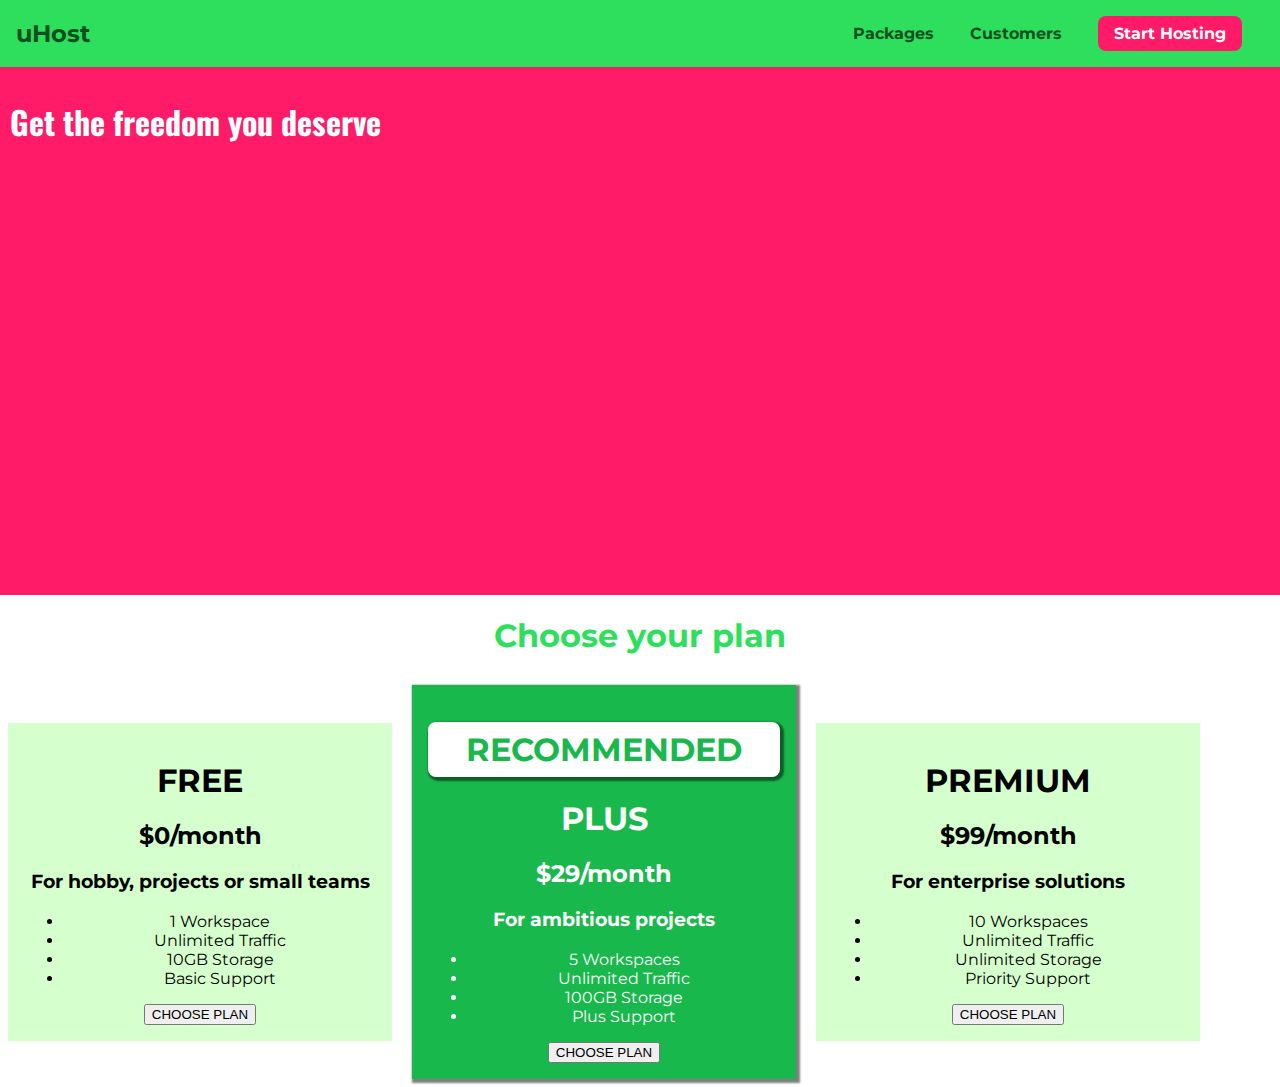
<file: index.html>
<!DOCTYPE html>
<html lang="en">

<head>
    <meta charset="UTF-8">
    <meta http-equiv="X-UA-Compatible" content="IE=edge">
    <meta name="viewport" content="width=device-width, initial-scale=1.0">
    <title>uHost</title>
    <link rel="shortcut icon" href="./favicon.png" type="image/x-icon">
    <!-- Internal CSS example
        <style>
            section {
                background: #ff1b68;
            }
        </style> 
    -->

    <!-- 
        External CSS example
        <link rel="stylesheet" href="./style.css">
     -->

    <link rel="preconnect" href="https://fonts.gstatic.com">
    <link href="https://fonts.googleapis.com/css2?family=Oswald:wght@400&display=swap" rel="stylesheet">
    
    <!-- 
        IMP:
        We have to include alternative font weight (here 700) to use different font-weight (here, font-weight: bold is being used in main_header__brand)
     -->
    <link href="https://fonts.googleapis.com/css2?family=Montserrat:wght@400,700&display=swap" rel="stylesheet">

    <link rel="stylesheet" href="./style.css">
</head>

<body>
    <!-- 
        Emmet shortcuts
        1. Ctrl + / for comment
        2. main>section>h1 for below structure
     -->
    <!-- 
        There can be more than one header in a webpage for example a section header etc
        To target a header we therefore may not use element selector instead what we can do is to use a class selector for example main-header would be nice name to identify the main header of the webpage and section-header for header inside of section elements
     -->
    <header class="main-header">
        <div class="main-header__brand">
            <a href="index.html">uHost</a>
        </div>
        <nav class="main-nav">
            <ul class="main-nav__items">
                <!-- The class name is as per BEM standard/convention -->
                <li class="main-nav__item">
                    <a href="packages/index.html">Packages</a>
                </li>
                <li class="main-nav__item">
                    <a href="customers/index.html">Customers</a>
                </li>
                <!-- 
                    cta = call to action 
                 -->
                <li class="main-nav__item main-nav__item--cta">
                    <a href="start-hosting/index.html">Start Hosting</a>
                </li>
            </ul>
        </nav>
    </header>
    
    <main>
        <!-- 
            Inline CSS example
            <section style="background: #ff1b68;"> 
        -->

        <!-- 
            Multiple CSS classes to an element - We can add more than one class to an element  in the class attribute separated by a space.
            example: <h1 class="c1 c2 c3"> </h1>

            Classes can be reused with multiple elements
            <h1 class="c1"> </h1>
            <h2 class="c1"> </h2>

            id is unique for each web page.
        -->
        <section id="product-overview">
            <h1 class="product-title">Get the freedom you deserve</h1>
        </section>
        <section id="plans">
            <h1 class="section-title">Choose your plan</h1>
            <div>
                <article class="plan">
                    <h1>FREE</h1>
                    <h2>$0/month</h2>
                    <h3>For hobby, projects or small teams</h3>
                    <ul>
                        <li>1 Workspace</li>
                        <li>Unlimited Traffic</li>
                        <li>10GB Storage</li>
                        <li>Basic Support</li>
                    </ul>
                    <div>
                        <button>
                            CHOOSE PLAN
                        </button>
                    </div>
                </article>
                <article class="plan plan--highlighted">
                    <h1 class="plan__annotation">RECOMMENDED</h1>
                    <h1>PLUS</h1>
                    <h2>$29/month</h2>
                    <h3>For ambitious projects</h3>
                    <ul>
                        <li>5 Workspaces</li>
                        <li>Unlimited Traffic</li>
                        <li>100GB Storage</li>
                        <li>Plus Support</li>
                    </ul>
                    <div>
                        <button>
                            CHOOSE PLAN
                        </button>
                    </div>
                </article>
                <article class="plan">
                    <h1>PREMIUM</h1>
                    <h2>$99/month</h2>
                    <h3>For enterprise solutions</h3>
                    <ul>
                        <li>10 Workspaces</li>
                        <li>Unlimited Traffic</li>
                        <li>Unlimited Storage</li>
                        <li>Priority Support</li>
                    </ul>
                    <div>
                        <button>
                            CHOOSE PLAN
                        </button>
                    </div>
                </article>
            </div>
        </section>
    </main>
</body>

</html>
</file>
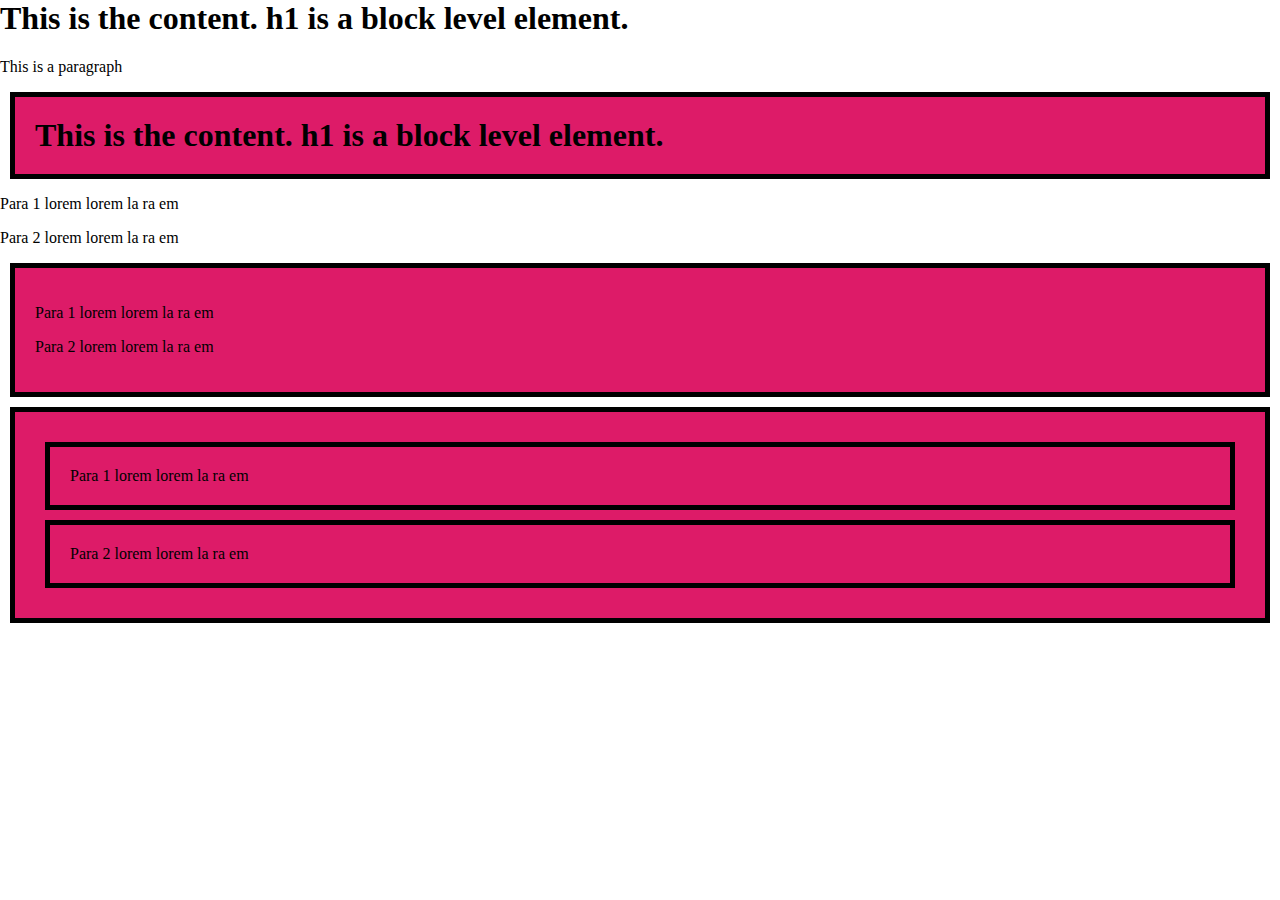
<file: 2. Basics 2 (Box Model and more)/1. BoxModel.html>
<html>
    <head>
        <style>
            
            body {
                margin: 0;
            }
            .box {
                /* Remove padding, border, margin
                Add padding only,
                Add padding and border,
                Add padding, border, and margin
                NOTICE how area for CONTENT decrease/increase/remain same */
                
                padding: 20px;
                border: 5px black solid;
                margin: 10px;
                background-color: #dd1b68;
            }

        </style>
    </head>
    <body>
        <h1>This is the content. h1 is a block level element.</h1>
        <p>This is a paragraph</p>

        <h1 class="box">This is the content. h1 is a block level element.</h1>

        <section>
            <p>Para 1 lorem lorem la ra em</p>
            <p>Para 2 lorem lorem la ra em</p>
        </section>

        <section class="box">
            <p>Para 1 lorem lorem la ra em</p>
            <p>Para 2 lorem lorem la ra em</p>
        </section>

        <section class="box">
            <p class="box">Para 1 lorem lorem la ra em</p>
            <p class="box">Para 2 lorem lorem la ra em</p>
        </section>
    </body>
</html>
</file>
<file: style.css>
* {
    box-sizing: border-box;
}

body {
    font-family: 'Montserrat', sans-serif;
    margin: 0;
}

#product-overview {
    background: #ff1b68;
    width: 100%;
    height: 528px;
    padding: 10px;
}


.section-title {
    color: #2ddf5c;
    text-align: center;
}

/* h1 need not be direct child of #product-overview element */
/* descendent combinator */
#product-overview h1 {
    color: azure;
    font-family: 'Oswald', sans-serif;
}

.plan {
    background-color: #d5ffcc;
    text-align: center;
    padding: 16px;
    margin: 8px;

    display: inline-block;
    width: 30%;
    vertical-align: middle;
}

.plan--highlighted {
    color: white;
    background-color: #19b84c;
    /* box-shadow or inset(inner) shadow
    box-shadow: inset(optional) xaxiz yaxis spread blur color; */
    /* box-shadow: inset 2px 2px 2px 2px rgba(0, 0, 0, 0.5); */
    box-shadow: 2px 2px 2px 2px rgba(0, 0, 0, 0.5);
}

.plan__annotation {
    background-color: white;
    padding: 8px;
    color: #19b84c;
    box-shadow: 2px 2px 2px 2px rgba(0, 0, 0, 0.5);
    border-radius: 8px;
}
.main-header {
    background-color: #2ddf5c;
    width: 100%;
    padding: 8px 16px;  
    /* padding: top_bottom left_right */

    /* vertical-align: middle; This wont make the brand to go middle as the brand is inside of another block level div element so we need to set it for that */
}

.main-header > div {
    display: inline-block;
    vertical-align: middle;
}
.main-nav{
    display: inline-block;
    
    /* below make the element take a complete new line i.e. 100% of its parent */
    /* width: 100%; */

    /* To make the uHost and  main nav in same line what we do in a crude manner is that we can subtract the width of uHost div element */
    /* width: calc(100% - 48px); */

    /* IMP
    But the above two again will not work,
    This is because the whitespace between two elements (here the div of uHost the nav) is represented as a single character inline element in the web page so what we need to do in a crude manner is subtract a few more from the width 
    */
    /* 
    The text inside the now inline-block li elements which are descendent of nav will be aligned to right of the width of nav
    */
    width: calc(100% - 84px);
    text-align: right;
    
    vertical-align: middle;
}

.main_nav_items {
    /* setting li to inline or inline-block will also remove the list-style yet */
    list-style: none;
    margin: 0;
    padding: 0;
}
.main-nav__item {
    display: inline-block;
    margin: 0 16px;
}

.main-nav__item > a {
    color: #0e4f1f;
    text-decoration: none;

    font-weight: bold;
    padding-bottom: 3px;
}

/*  
NOTE grouping rules (rules having same declaration set) by comma separating them
target multiple element, by comma separating them, with same rules */
.main-nav__item > a:hover,
.main-nav__item > a:active  {
    color: white;
    border-bottom: 5px solid white;
}

.main-nav__item--cta > a {
    color: white;

    background:#ff1b68;
    padding: 8px 16px;
    border-radius: 8px;
}

.main-nav__item--cta > a:hover,
.main-nav__item--cta > a:active {
    color: #ff1b68;
    background: white;
    padding: 8px 16px;
    border-radius: 8px;
    
    /* to remove the border coming from .main-nav__item > a:hover, .main-nav__item > a:active */
    border-bottom: none;
}

.main-header__brand > a{
    color: #0e4f1f;

    /* to remove any user-agent stylesheet text-decoration*/
    text-decoration: none;
    font-weight: bold;


    /* 
    NOTE:
    the header contains the brand uHost and the nav items
    font size of brand is larger than that of nav items
    this make the height of header to accommodate with respect to brand and the brand looks good exactly in the vertical middle
    but the nav items are vertically aligned to the bottom of brand and not placed vertically middle
    To solve this, set both brand and nav to vertical-align: middle; 
    */
    font-size: 24px;
}
</file>
